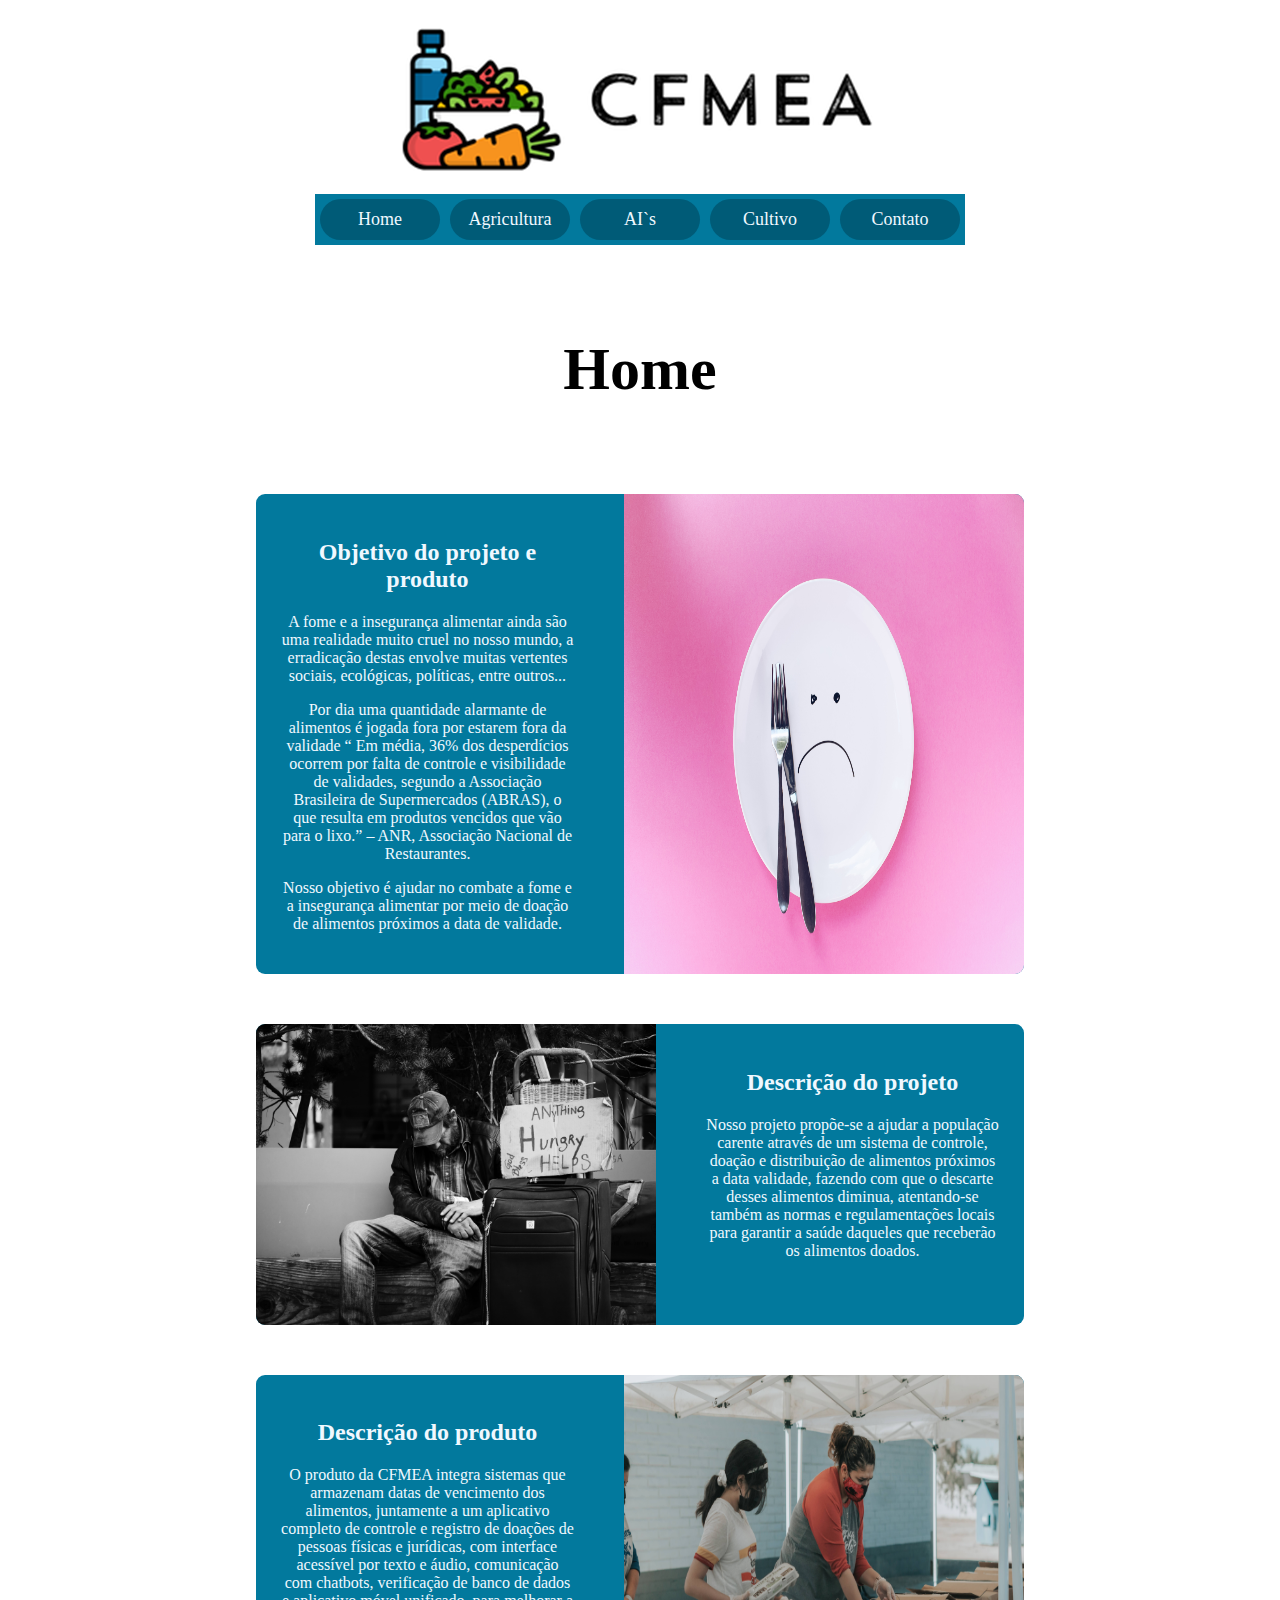
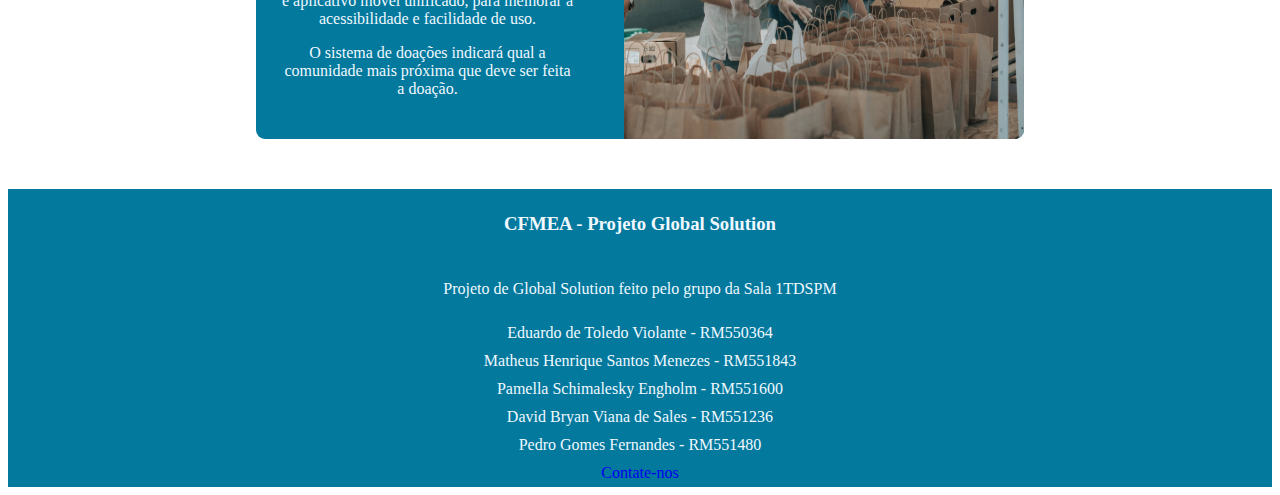
<file: index.html>
<!DOCTYPE html>
<html lang="pt-br">
<head>
    <meta charset="UTF-8">
    <meta name="viewport" content="width=device-width, initial-scale=1.0">
    <title>CFMEA - Home</title>
    <link rel="stylesheet" href="./styles/index.css">
    <link rel="preconnect" href="https://fonts.googleapis.com">
    <link rel="preconnect" href="https://fonts.gstatic.com" crossorigin>
    <link href="https://fonts.googleapis.com/css2?family=Roboto:wght@400;700&display=swap" rel="stylesheet">
</head>
<body>
    <header>
        <H1 class="sr-only">CFMEA</H1>
        <img src="./images/image.png" alt="Banner do projeto CFMEA">
        <nav>
            <a href="index.html">Home</a>
            <a href="./pages/agricultura.html">Agricultura</a>
            <a href="./pages/inteligencia.html">AI`s</a>
            <a href="./pages/cultivos.html">Cultivo</a>
            <a href="./pages/contatos.html">Contato</a>
        </nav>
    </header>

    <div class="hero">


        <section class="mainContent">

        <h1>Home</h1>

            <div class="card">
                <div class="cardText">
                    <h2>Objetivo do projeto e produto</h2>
                    <p>A fome e a insegurança alimentar ainda são uma realidade muito cruel no nosso
                        mundo, a erradicação destas envolve muitas vertentes sociais, ecológicas,
                        políticas, entre outros... </p>
                    <p>Por dia uma quantidade alarmante de alimentos é jogada fora por estarem fora
                        da validade “ Em média, 36% dos desperdícios ocorrem por falta de controle e
                        visibilidade de validades, segundo a Associação Brasileira de Supermercados
                        (ABRAS), o que resulta em produtos vencidos que vão para o lixo.” – ANR,
                        Associação Nacional de Restaurantes.</p>
                    <p>Nosso objetivo é ajudar no combate a fome e a insegurança alimentar por meio
                        de doação de alimentos próximos a data de validade.
                        </p>
                </div>
                <img src="./images/index_img1.jpg" alt="Imagem de um prato vazio com talheres ao lado." width="400" height="400">
            </div>

            <div class="card">
                <img src="./images/index_img2.jpg" alt="Imagem de uma pessoas em situacao de rua." width="400" height="400">
                <div class="cardText">
                    <h2>Descrição do projeto</h2>
                    <p>Nosso projeto propõe-se a ajudar a população carente através de um sistema de
                        controle, doação e distribuição de alimentos próximos a data validade, fazendo
                        com que o descarte desses alimentos diminua, atentando-se também as normas
                        e regulamentações locais para garantir a saúde daqueles que receberão os
                        alimentos doados.</p>
                </div>
            </div>

            <div class="card">
                <div class="cardText">
                    <h2>Descrição do produto</h2>
                    <p>O produto da CFMEA integra sistemas que armazenam datas de vencimento
                        dos alimentos, juntamente a um aplicativo completo de controle e registro de
                        doações de pessoas físicas e jurídicas, com interface acessível por texto e
                        áudio, comunicação com chatbots, verificação de banco de dados e aplicativo
                        móvel unificado, para melhorar a acessibilidade e facilidade de uso.</p>
                    <p>O sistema
                        de doações indicará qual a comunidade mais próxima que deve ser feita a
                        doação.</p>
                </div>
                <img src="./images/index_img3.jpg" alt="Imagem ilustrativa de um modelo de distribuição" width="400" height="400">
            </div>
        </section>

    <footer>
        <h3>CFMEA - Projeto Global Solution</h3>
        <p>Projeto de Global Solution feito pelo grupo da Sala 1TDSPM</p>

        <span>Eduardo de Toledo Violante - RM550364</span>
        <span>Matheus Henrique Santos Menezes - RM551843</span>
        <span>Pamella Schimalesky Engholm - RM551600</span>
        <span>David Bryan Viana de Sales - RM551236</span>
        <span>Pedro Gomes Fernandes - RM551480</span>

        <a href="./pages/contatos.html">Contate-nos</a>

    </footer>
    </div>
</body>
</html>
</file>
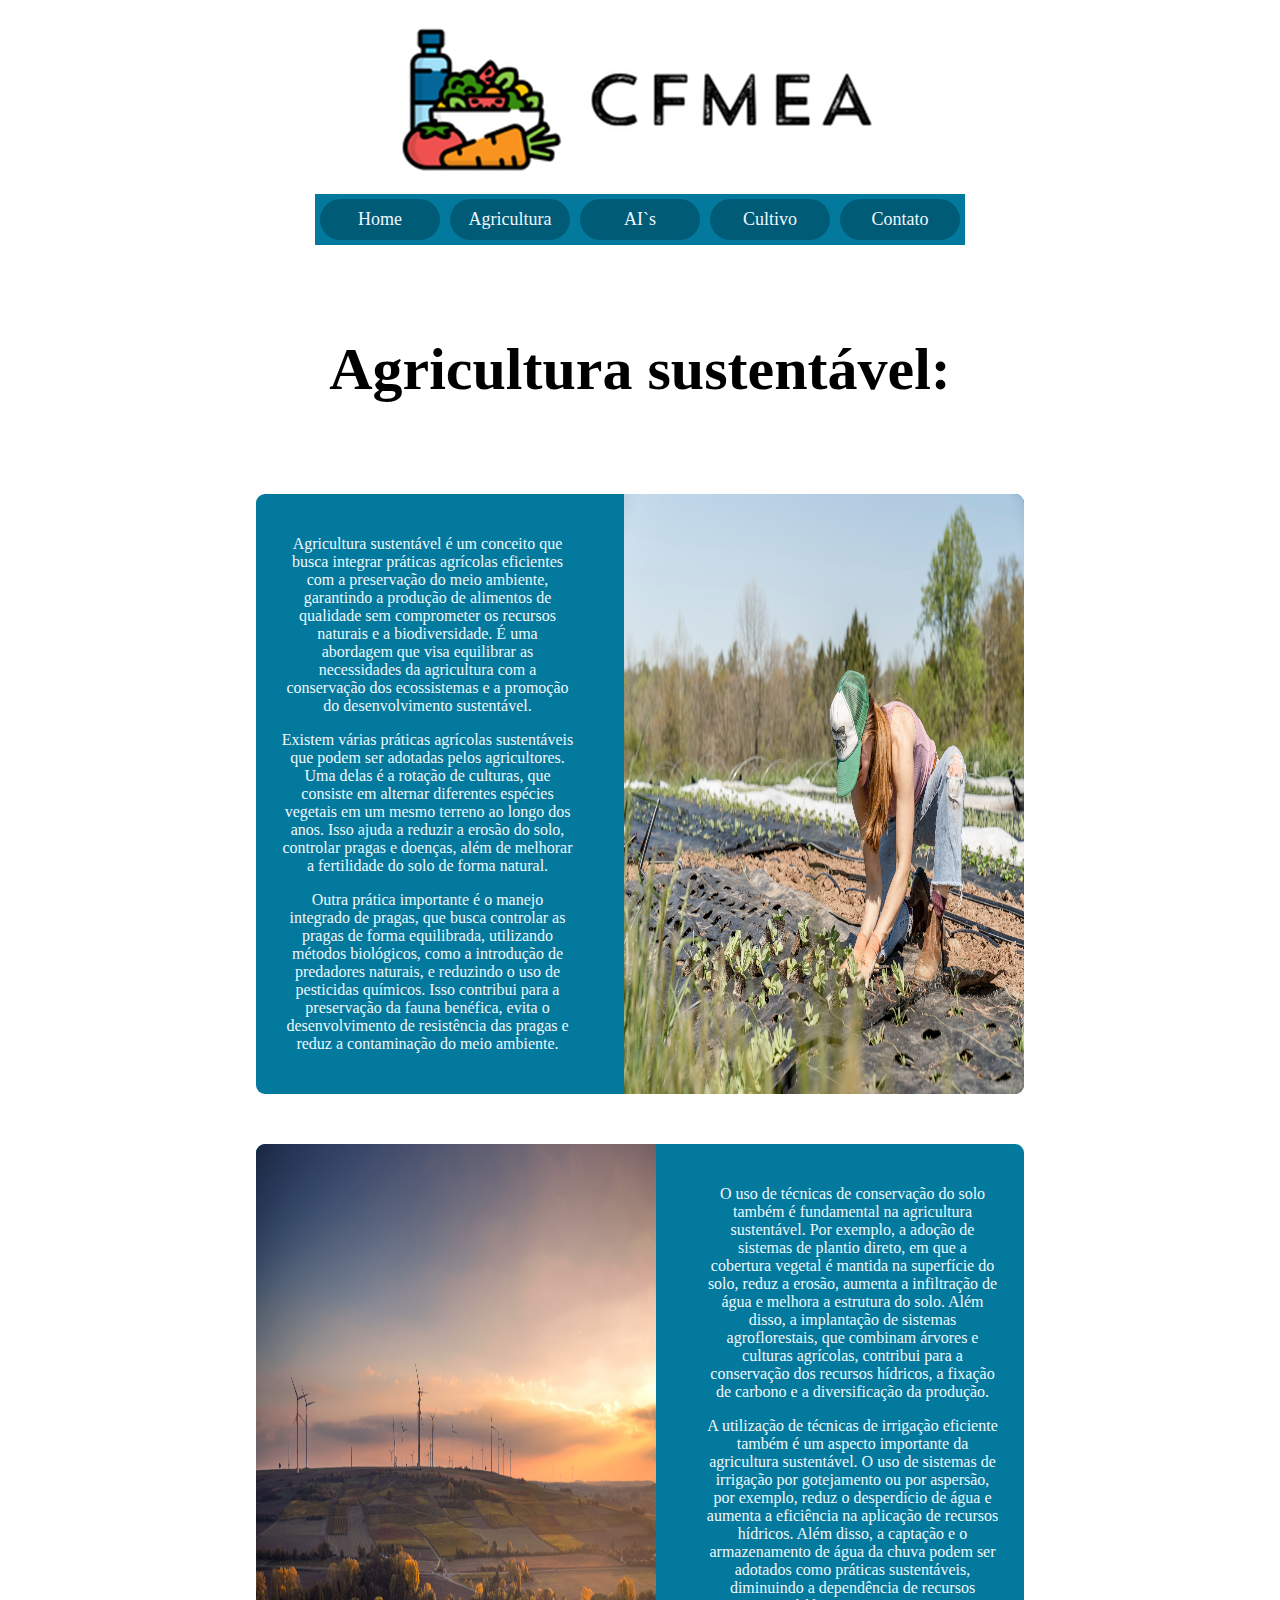
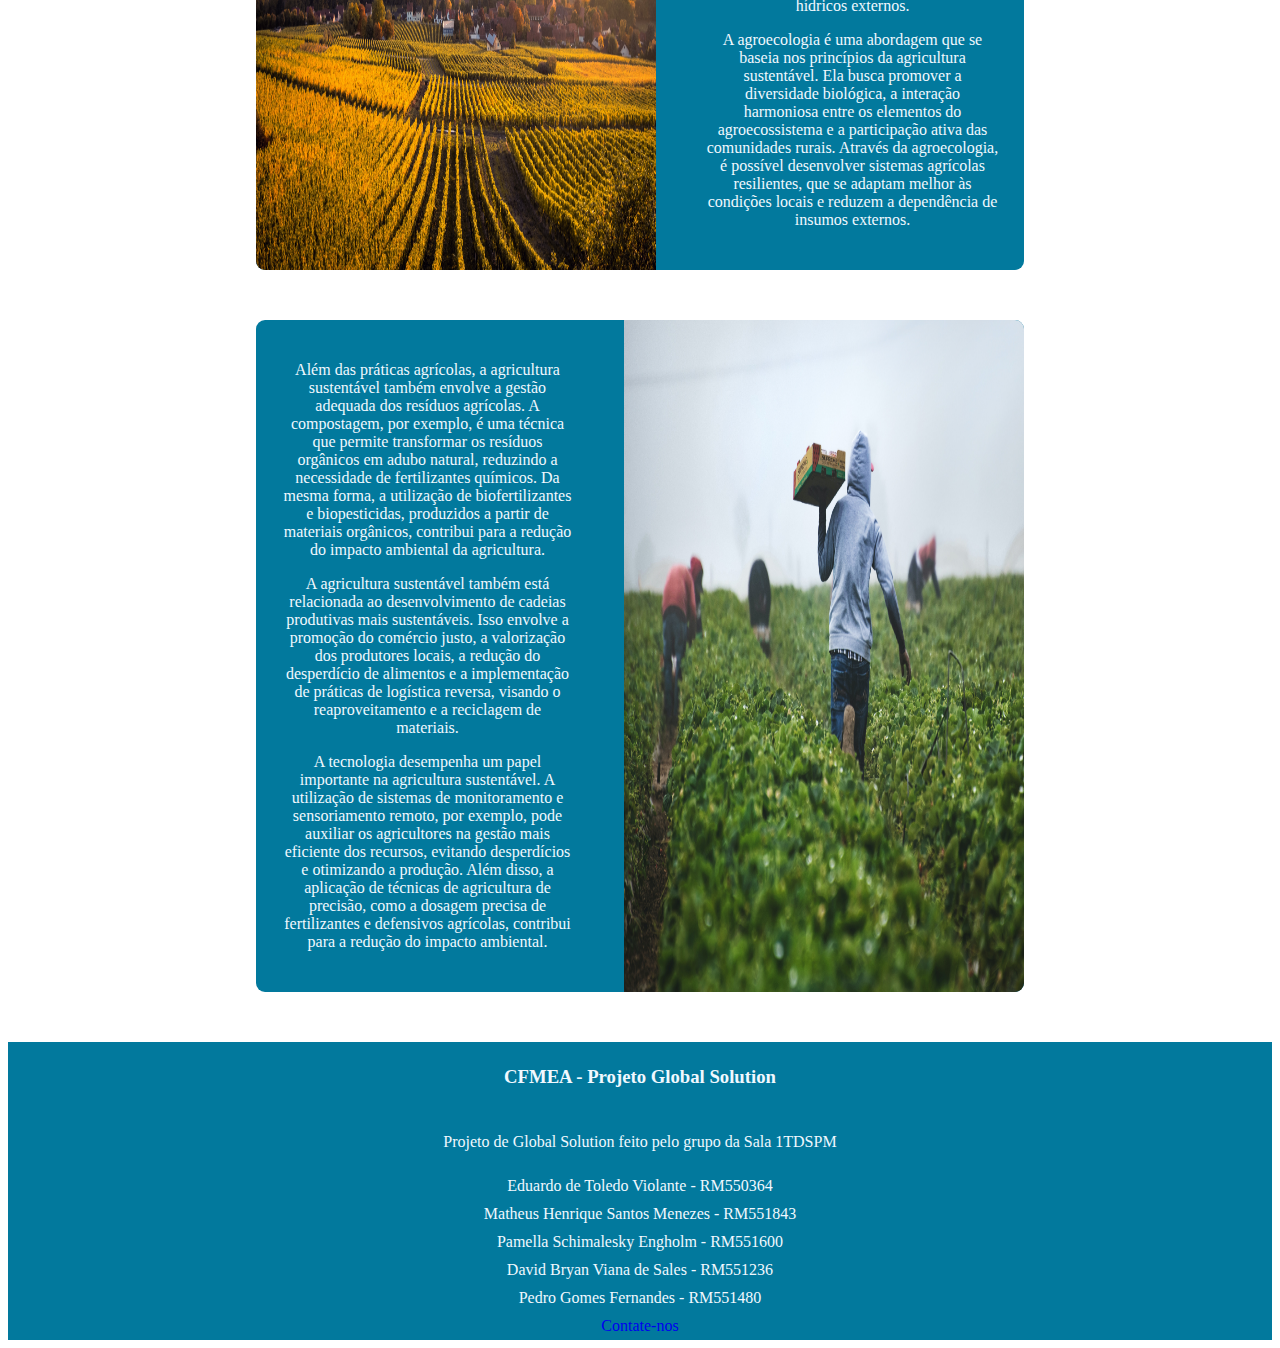
<file: pages/agricultura.html>
<!DOCTYPE html>
<html lang="pt-br">
<head>
    <meta charset="UTF-8">
    <meta name="viewport" content="width=device-width, initial-scale=1.0">
    <title>CFMEA - Agricultura sustentável</title>
    <link rel="stylesheet" href="../styles/index.css">
    <link rel="preconnect" href="https://fonts.googleapis.com">
    <link rel="preconnect" href="https://fonts.gstatic.com" crossorigin>
    <link href="https://fonts.googleapis.com/css2?family=Roboto:wght@400;700&display=swap" rel="stylesheet">
</head>
<body>
    <header>
        <H1 class="sr-only">CFMEA</H1>
        <img src="../images/image.png" alt="Banner do projeto CFMEA">
        <nav>
            <a href="../index.html">Home</a>
            <a href="./agricultura.html">Agricultura</a>
            <a href="./inteligencia.html">AI`s</a>
            <a href="./cultivos.html">Cultivo</a>
            <a href="./contatos.html">Contato</a>
        </nav>
    </header>

    <div class="hero">


        <section class="mainContent">

        <h1>Agricultura sustentável:</h1>

            <div class="card">
                <div class="cardText">
                    <p>Agricultura sustentável é um conceito que busca integrar práticas agrícolas eficientes com a preservação do meio ambiente, garantindo a produção de alimentos de qualidade sem comprometer os recursos naturais e a biodiversidade. É uma abordagem que visa equilibrar as necessidades da agricultura com a conservação dos ecossistemas e a promoção do desenvolvimento sustentável.</p>
                    <p>Existem várias práticas agrícolas sustentáveis que podem ser adotadas pelos agricultores. Uma delas é a rotação de culturas, que consiste em alternar diferentes espécies vegetais em um mesmo terreno ao longo dos anos. Isso ajuda a reduzir a erosão do solo, controlar pragas e doenças, além de melhorar a fertilidade do solo de forma natural.</p>
                    <p>Outra prática importante é o manejo integrado de pragas, que busca controlar as pragas de forma equilibrada, utilizando métodos biológicos, como a introdução de predadores naturais, e reduzindo o uso de pesticidas químicos. Isso contribui para a preservação da fauna benéfica, evita o desenvolvimento de resistência das pragas e reduz a contaminação do meio ambiente.</p>
                </div>
                <img src="../images/agricultura_img1.jpg" alt="Imagem de plantio fértil" width="400" height="400">
            </div>

            <div class="card">
                <img src="../images/agricultura_img2.jpg" alt="Imagem de um plantio em latifundio." width="400" height="400">
                <div class="cardText">
                    <p>O uso de técnicas de conservação do solo também é fundamental na agricultura sustentável. Por exemplo, a adoção de sistemas de plantio direto, em que a cobertura vegetal é mantida na superfície do solo, reduz a erosão, aumenta a infiltração de água e melhora a estrutura do solo. Além disso, a implantação de sistemas agroflorestais, que combinam árvores e culturas agrícolas, contribui para a conservação dos recursos hídricos, a fixação de carbono e a diversificação da produção.</p>
                    <p>A utilização de técnicas de irrigação eficiente também é um aspecto importante da agricultura sustentável. O uso de sistemas de irrigação por gotejamento ou por aspersão, por exemplo, reduz o desperdício de água e aumenta a eficiência na aplicação de recursos hídricos. Além disso, a captação e o armazenamento de água da chuva podem ser adotados como práticas sustentáveis, diminuindo a dependência de recursos hídricos externos.</p>
                    <p>A agroecologia é uma abordagem que se baseia nos princípios da agricultura sustentável. Ela busca promover a diversidade biológica, a interação harmoniosa entre os elementos do agroecossistema e a participação ativa das comunidades rurais. Através da agroecologia, é possível desenvolver sistemas agrícolas resilientes, que se adaptam melhor às condições locais e reduzem a dependência de insumos externos.</p>
                </div>
            </div>

            <div class="card">
                <div class="cardText">
                    <p>Além das práticas agrícolas, a agricultura sustentável também envolve a gestão adequada dos resíduos agrícolas. A compostagem, por exemplo, é uma técnica que permite transformar os resíduos orgânicos em adubo natural, reduzindo a necessidade de fertilizantes químicos. Da mesma forma, a utilização de biofertilizantes e biopesticidas, produzidos a partir de materiais orgânicos, contribui para a redução do impacto ambiental da agricultura.</p>
                    <p>A agricultura sustentável também está relacionada ao desenvolvimento de cadeias produtivas mais sustentáveis. Isso envolve a promoção do comércio justo, a valorização dos produtores locais, a redução do desperdício de alimentos e a implementação de práticas de logística reversa, visando o reaproveitamento e a reciclagem de materiais.</p>
                    <p>A tecnologia desempenha um papel importante na agricultura sustentável. A utilização de sistemas de monitoramento e sensoriamento remoto, por exemplo, pode auxiliar os agricultores na gestão mais eficiente dos recursos, evitando desperdícios e otimizando a produção. Além disso, a aplicação de técnicas de agricultura de precisão, como a dosagem precisa de fertilizantes e defensivos agrícolas, contribui para a redução do impacto ambiental.</p>
                </div>
                <img src="../images/agricultura_img3.jpg" alt="Imagem ilustrativa de um modelo de distribuição" width="400" height="400">
            </div>
        </section>

    <footer>
        <h3>CFMEA - Projeto Global Solution</h3>
        <p>Projeto de Global Solution feito pelo grupo da Sala 1TDSPM</p>

        <span>Eduardo de Toledo Violante - RM550364</span>
        <span>Matheus Henrique Santos Menezes - RM551843</span>
        <span>Pamella Schimalesky Engholm - RM551600</span>
        <span>David Bryan Viana de Sales - RM551236</span>
        <span>Pedro Gomes Fernandes - RM551480</span>

        <a href="./contatos.html">Contate-nos</a>

    </footer>
    </div>
</body>
</html>
</file>
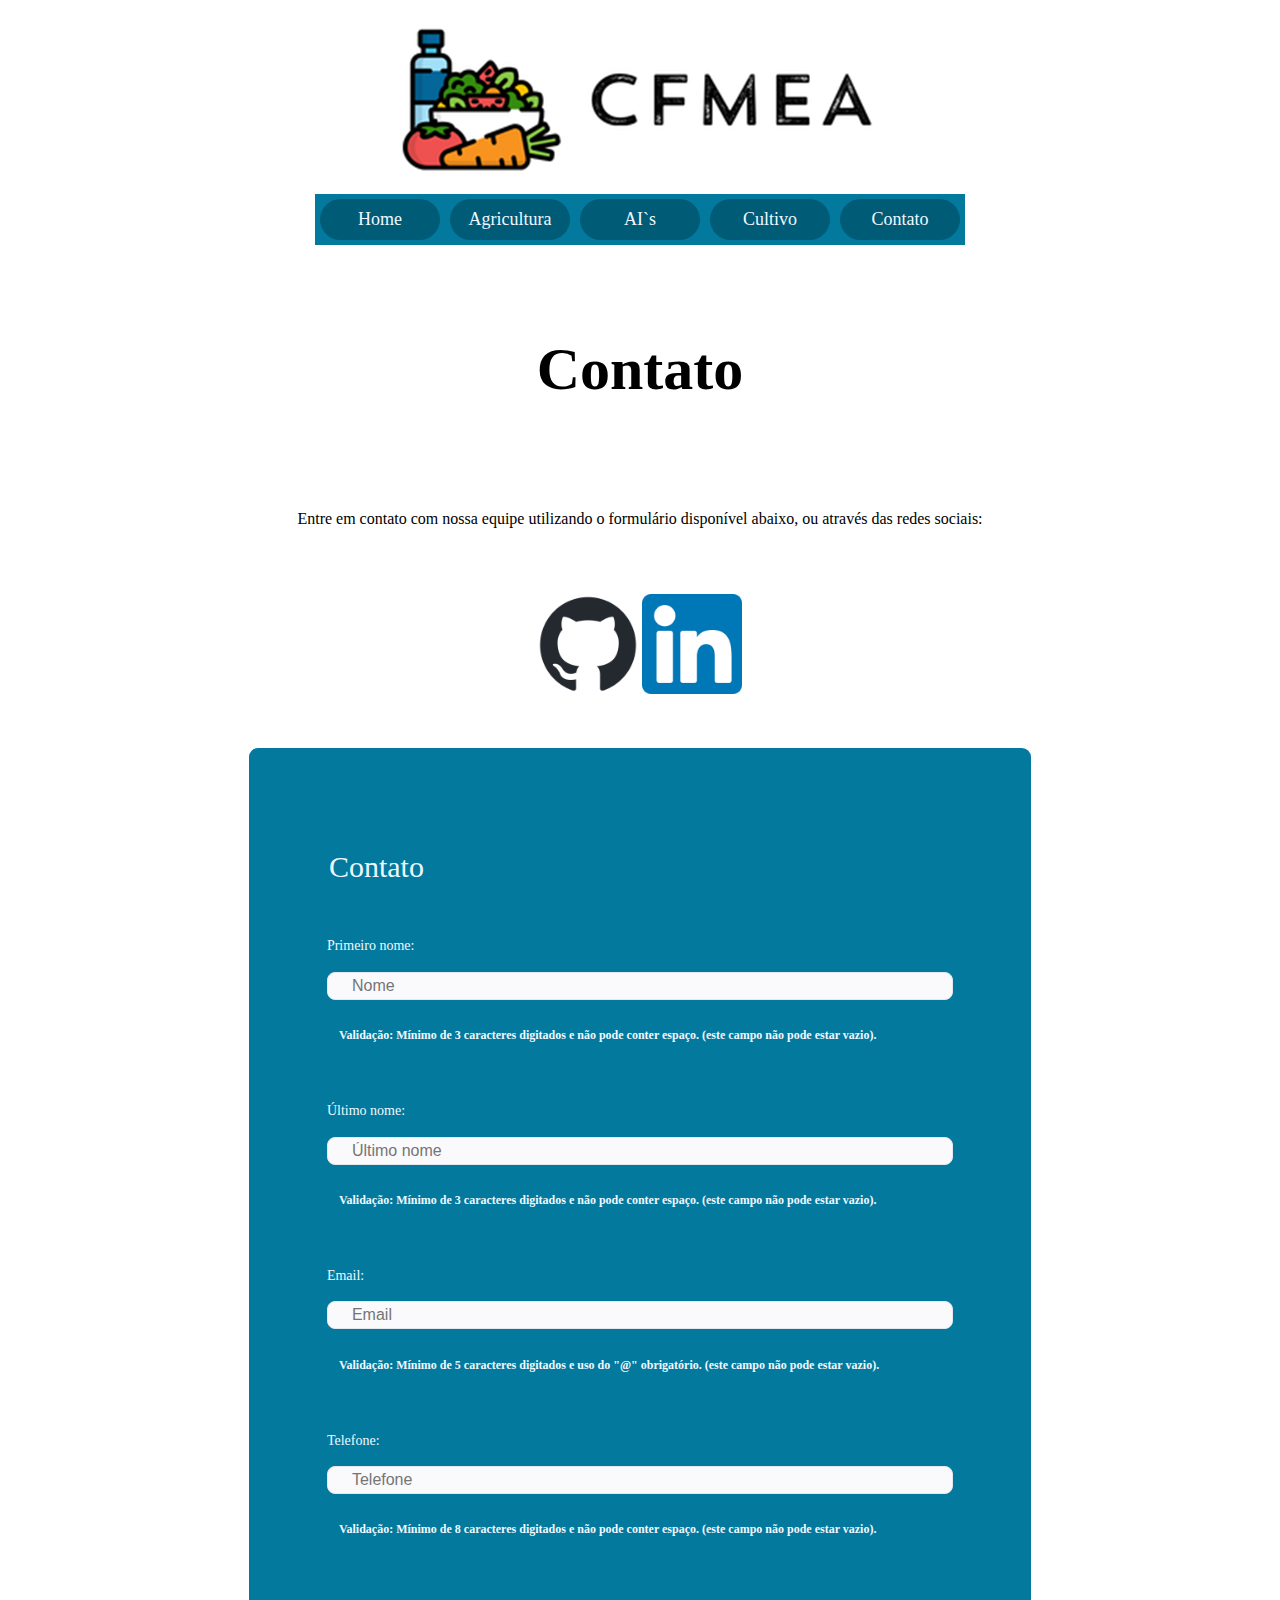
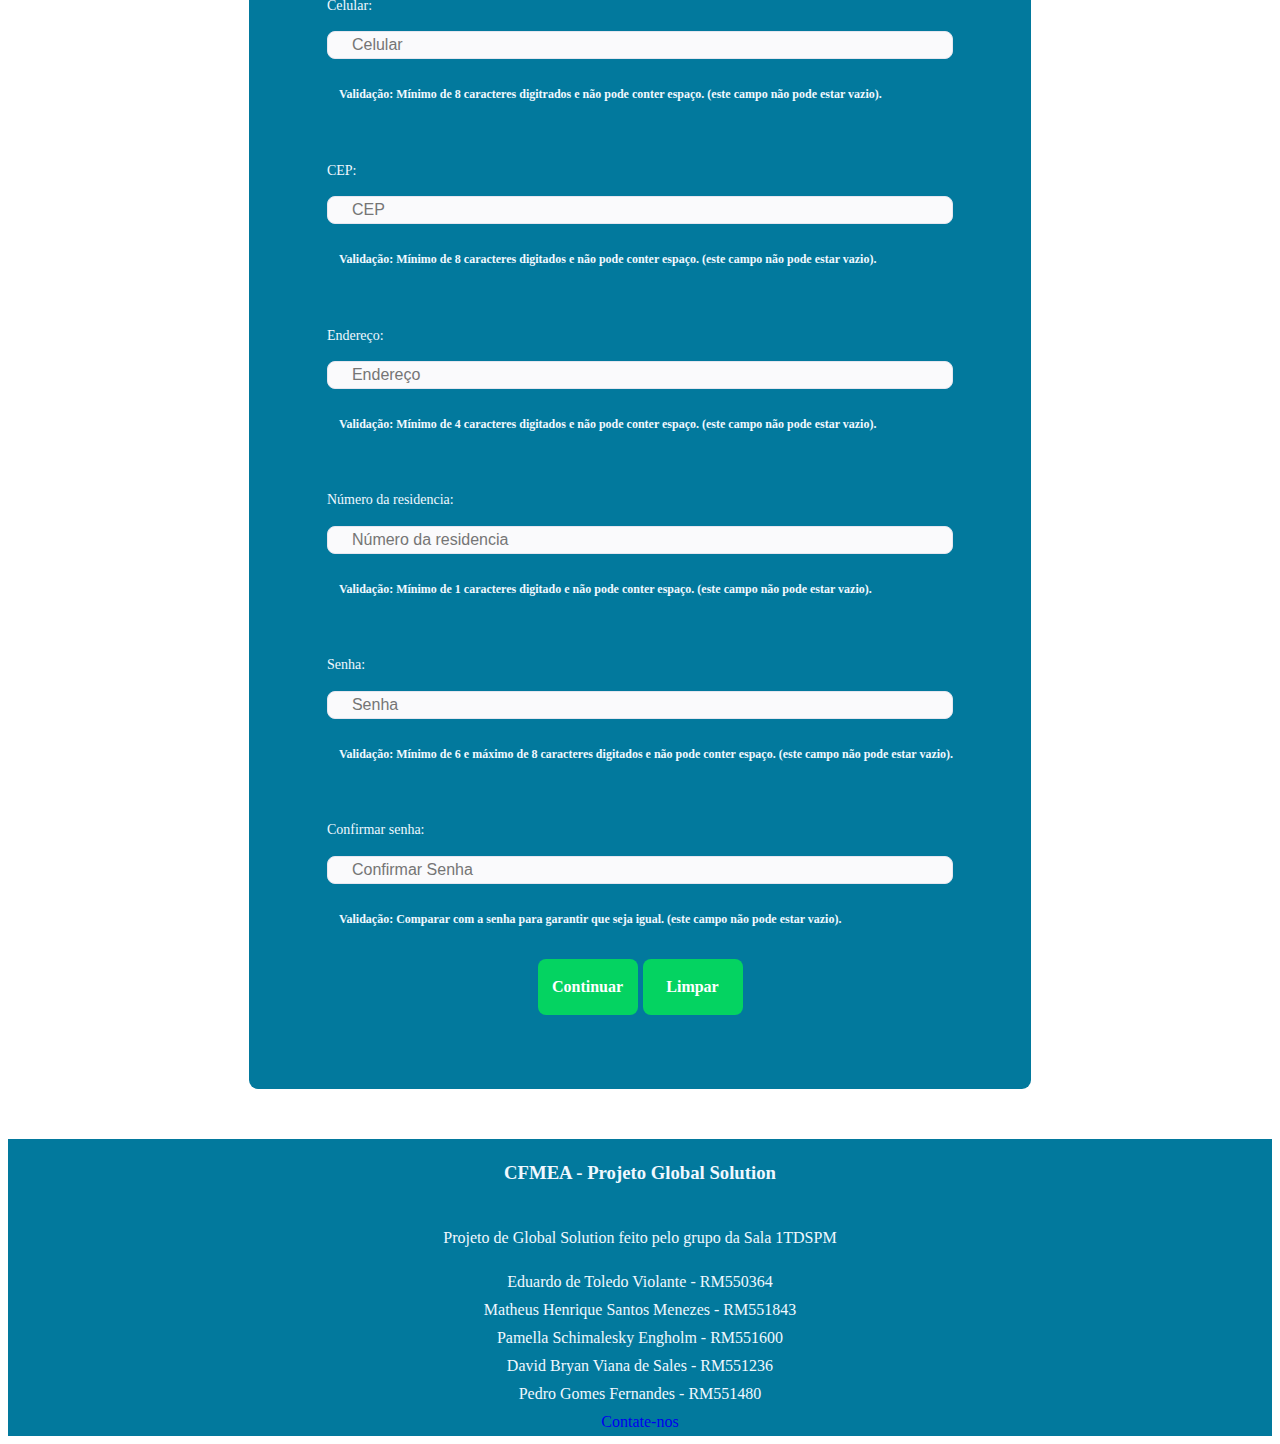
<file: pages/contatos.html>
<!DOCTYPE html>
<html lang="pt-br">
<head>
    <meta charset="UTF-8">
    <meta name="viewport" content="width=device-width, initial-scale=1.0">
    <title>CFMEA - Cultivos eficientes</title>
    <link rel="stylesheet" href="../styles/contato.css">
    <link rel="preconnect" href="https://fonts.googleapis.com">
    <link rel="preconnect" href="https://fonts.gstatic.com" crossorigin>
    <link href="https://fonts.googleapis.com/css2?family=Roboto:wght@400;700&display=swap" rel="stylesheet">
    <script src="../scripts/main.js" defer></script>
</head>
<body>
    <header>
        <H1 class="sr-only">CFMEA</H1>
        <img src="../images/image.png" alt="Banner do projeto CFMEA">
        <nav>
            <a href="../index.html">Home</a>
            <a href="./agricultura.html">Agricultura</a>
            <a href="./inteligencia.html">AI`s</a>
            <a href="./cultivos.html">Cultivo</a>
            <a href="./contatos.html">Contato</a>
        </nav>
    </header>

    <div class="hero">


        <section class="mainContent">

        <h1>Contato</h1>
        <p>Entre em contato com nossa equipe utilizando o formulário disponível abaixo, ou através das redes sociais:</p>


        <div class="contactImages">

            <a href="#"><img src="../images/github-mark.png" alt="Logo do Github"></a>
            <a href="#"><img src="../images/linkedin-logo.png" alt="Logo do Gmail"></a>
        </div>

            <div class="card">
                <form name="frm01" method="get" > 

                    <input type="hidden" name="txtOculto" value="ValorOculto">
            
                    <fieldset>
            
                        <legend>Contato</legend>
            
                        <div>
                            <label for="idName">Primeiro nome:</label>
                            <input  type="text" name="txtName" id="idName" placeholder="Nome">
                            <h5>Validação: Mínimo de 3 caracteres digitados e não pode conter espaço. 
                                (este campo não pode estar vazio).</h5>
                        </div>
            
                        <div>
                            <label for="idLastName">Último nome:</label>
                            <input type="text" name="txtLastName" id="idLastName" placeholder="Último nome">
                            <H5>Validação: Mínimo de 3 caracteres digitados e não pode conter espaço. 
                                (este campo não pode estar vazio).</H5>
                        </div>
            
                        <div>
                            <label for="idEmail">Email:</label>
                            <input type="text" name="txtEmail" id="idEmail" placeholder="Email">
                            <H5>Validação: Mínimo de 5 caracteres digitados e uso do "@" obrigatório. 
                                (este campo não pode estar vazio).</H5>
                        </div>
                        
                        <div>
                            <label for="idTel">Telefone:</label>
                            <input type="text" name="txtTel" id="idTel" placeholder="Telefone">
                            <H5>Validação: Mínimo de 8 caracteres digitados e não pode conter espaço. 
                                (este campo não pode estar vazio).</H5>
                        </div>
            
                        <div>
                            <label for="idCel">Celular:</label>
                            <input type="text" name="txtCel" id="idCel" placeholder="Celular">
                            <H5>Validação: Mínimo de 8 caracteres digitrados e não pode conter espaço. 
                                (este campo não pode estar vazio).</H5>
                        </div>
            
                        <div>
                            <label for="idCEP">CEP:</label>
                            <input type="text" name="txtCEP" id="idCEP" placeholder="CEP">
                            <H5>Validação: Mínimo de 8 caracteres digitados e não pode conter espaço. 
                                (este campo não pode estar vazio).</H5>
                        </div>
            
                        <div>
                            <label for="idEnd">Endereço:</label>
                            <input type="text" name="txtEnd" id="idEnd" placeholder="Endereço">
                            <H5>Validação: Mínimo de 4 caracteres digitados e não pode conter espaço. 
                                (este campo não pode estar vazio).</H5>
                        </div>
            
                        <div>
                            <label for="idNmr">Número da residencia:</label>
                            <input type="text" name="txtNmr" id="idNmr" placeholder="Número da residencia">
                            <H5>Validação: Mínimo de 1 caracteres digitado e não pode conter espaço. 
                                (este campo não pode estar vazio).</H5>
                        </div>
            
                        <div>
                            <label for="idPassword">Senha:</label>
                            <input type="password" name="txtPassword" id="idPassword" placeholder="Senha">
                            <H5>Validação: Mínimo de 6 e máximo de 8 caracteres digitados e não pode conter espaço. 
                                (este campo não pode estar vazio).</H5>
                        </div>
            
                        <div>
                            <label for="idConfirmPassword">Confirmar senha:</label>
                            <input type="password" name="txtConfirmPassword" id="idConfirmPassword" placeholder="Confirmar Senha">
                            <h5>Validação: Comparar com a senha para garantir que seja igual. 
                            (este campo não pode estar vazio).</h5>
                        </div>
            
                        <div id="buttons">
                            <button type="submit" id="btnSubmit">Continuar</button>
                            <button type="reset" id="btnLimpar">Limpar</button>
                        </div>
            
                    </fieldset>
                </form>
            </div>
            </div>
        </section>

    <footer>
        <h3>CFMEA - Projeto Global Solution</h3>
        <p>Projeto de Global Solution feito pelo grupo da Sala 1TDSPM</p>

        <span>Eduardo de Toledo Violante - RM550364</span>
        <span>Matheus Henrique Santos Menezes - RM551843</span>
        <span>Pamella Schimalesky Engholm - RM551600</span>
        <span>David Bryan Viana de Sales - RM551236</span>
        <span>Pedro Gomes Fernandes - RM551480</span>

        <a href="./contatos.html">Contate-nos</a>

    </footer>
    </div>
</body>
</html>
</file>
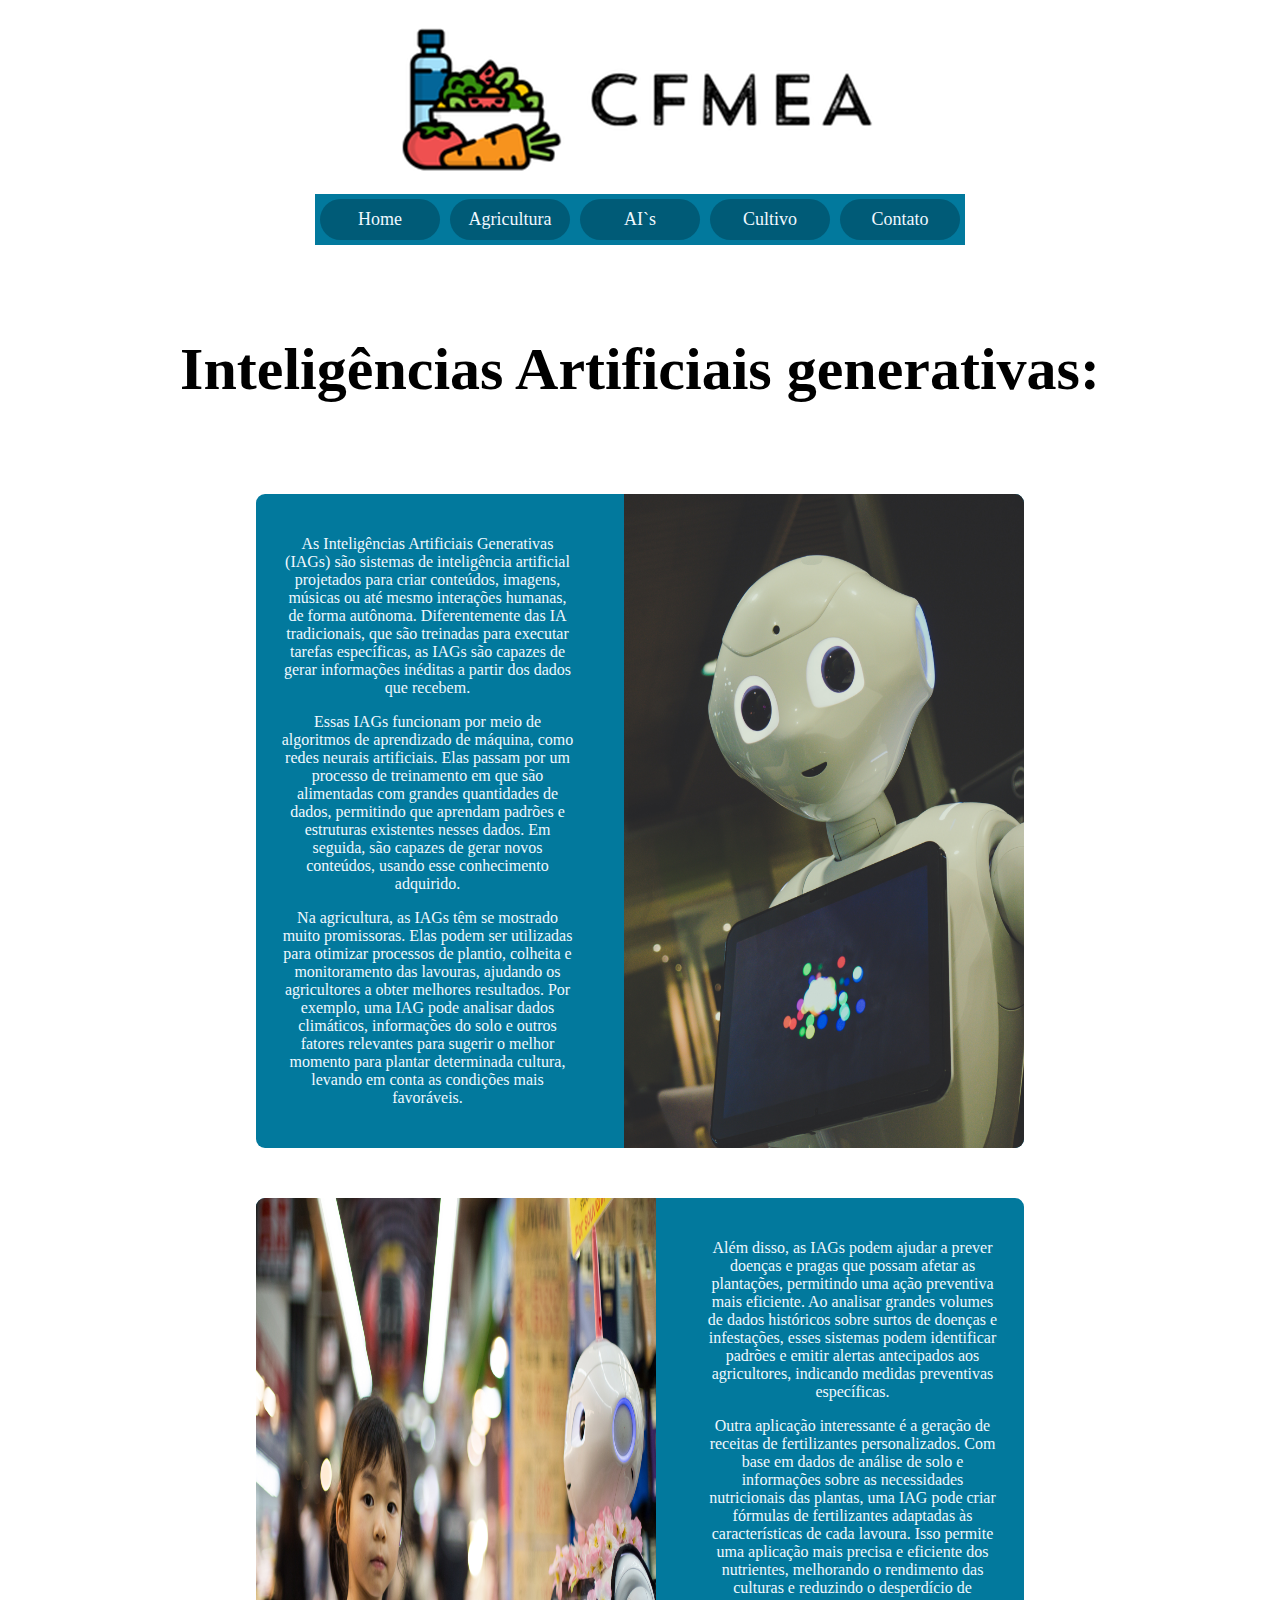
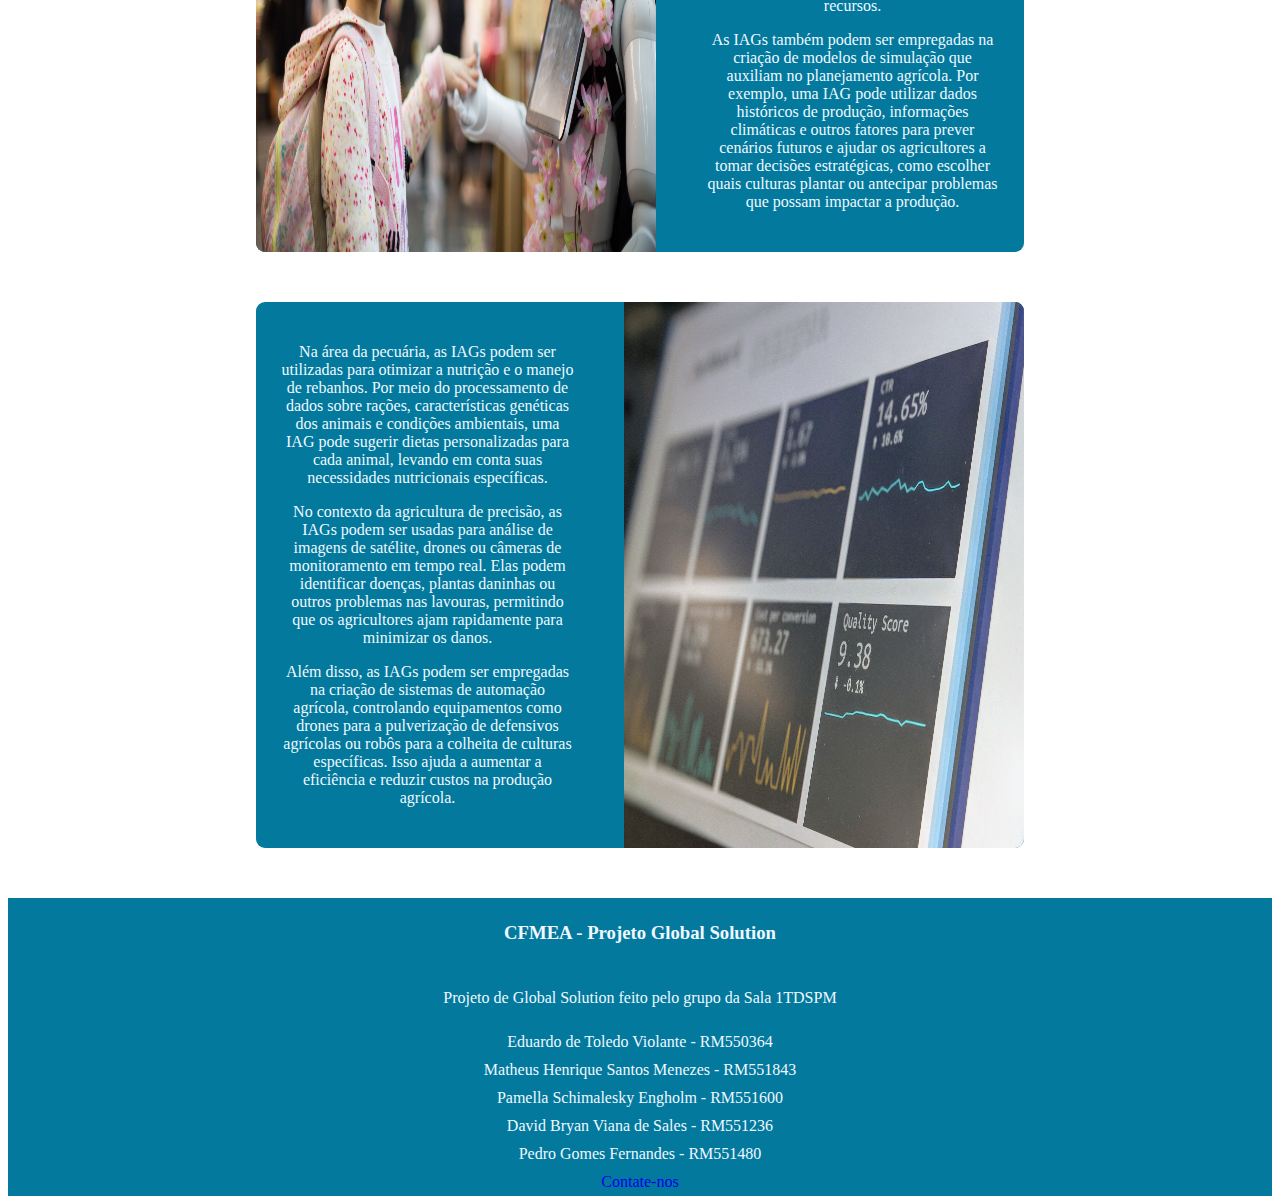
<file: pages/inteligencia.html>
<!DOCTYPE html>
<html lang="pt-br">
<head>
    <meta charset="UTF-8">
    <meta name="viewport" content="width=device-width, initial-scale=1.0">
    <title>CFMEA - Agricultura sustentável</title>
    <link rel="stylesheet" href="../styles/index.css">
    <link rel="preconnect" href="https://fonts.googleapis.com">
    <link rel="preconnect" href="https://fonts.gstatic.com" crossorigin>
    <link href="https://fonts.googleapis.com/css2?family=Roboto:wght@400;700&display=swap" rel="stylesheet">
</head>
<body>
    <header>
        <H1 class="sr-only">CFMEA</H1>
        <img src="../images/image.png" alt="Banner do projeto CFMEA">
        <nav>
            <a href="../index.html">Home</a>
            <a href="./agricultura.html">Agricultura</a>
            <a href="./inteligencia.html">AI`s</a>
            <a href="./cultivos.html">Cultivo</a>
            <a href="./contatos.html">Contato</a>
        </nav>
    </header>

    <div class="hero">


        <section class="mainContent">

        <h1>Inteligências Artificiais generativas:</h1>

            <div class="card">
                <div class="cardText">
                    <p>As Inteligências Artificiais Generativas (IAGs) são sistemas de inteligência artificial projetados para criar conteúdos, imagens, músicas ou até mesmo interações humanas, de forma autônoma. Diferentemente das IA tradicionais, que são treinadas para executar tarefas específicas, as IAGs são capazes de gerar informações inéditas a partir dos dados que recebem.</p>
                    <p>Essas IAGs funcionam por meio de algoritmos de aprendizado de máquina, como redes neurais artificiais. Elas passam por um processo de treinamento em que são alimentadas com grandes quantidades de dados, permitindo que aprendam padrões e estruturas existentes nesses dados. Em seguida, são capazes de gerar novos conteúdos, usando esse conhecimento adquirido.</p>
                    <p>Na agricultura, as IAGs têm se mostrado muito promissoras. Elas podem ser utilizadas para otimizar processos de plantio, colheita e monitoramento das lavouras, ajudando os agricultores a obter melhores resultados. Por exemplo, uma IAG pode analisar dados climáticos, informações do solo e outros fatores relevantes para sugerir o melhor momento para plantar determinada cultura, levando em conta as condições mais favoráveis.</p>
                </div>
                <img src="../images/inteligencia_img1.jpg" alt="Imagem ilustrativa de um robo com inteligencia artificial" width="400" height="400">
            </div>

            <div class="card">
                <img src="../images/inteligencia_img2.jpg" alt="Imagem que ilustra o contato entre AI e humanos" width="400" height="400">
                <div class="cardText">
                    <p>Além disso, as IAGs podem ajudar a prever doenças e pragas que possam afetar as plantações, permitindo uma ação preventiva mais eficiente. Ao analisar grandes volumes de dados históricos sobre surtos de doenças e infestações, esses sistemas podem identificar padrões e emitir alertas antecipados aos agricultores, indicando medidas preventivas específicas.</p>
                    <p>Outra aplicação interessante é a geração de receitas de fertilizantes personalizados. Com base em dados de análise de solo e informações sobre as necessidades nutricionais das plantas, uma IAG pode criar fórmulas de fertilizantes adaptadas às características de cada lavoura. Isso permite uma aplicação mais precisa e eficiente dos nutrientes, melhorando o rendimento das culturas e reduzindo o desperdício de recursos.</p>
                    <p>As IAGs também podem ser empregadas na criação de modelos de simulação que auxiliam no planejamento agrícola. Por exemplo, uma IAG pode utilizar dados históricos de produção, informações climáticas e outros fatores para prever cenários futuros e ajudar os agricultores a tomar decisões estratégicas, como escolher quais culturas plantar ou antecipar problemas que possam impactar a produção.</p>
                </div>
            </div>

            <div class="card">
                <div class="cardText">
                    <p>Na área da pecuária, as IAGs podem ser utilizadas para otimizar a nutrição e o manejo de rebanhos. Por meio do processamento de dados sobre rações, características genéticas dos animais e condições ambientais, uma IAG pode sugerir dietas personalizadas para cada animal, levando em conta suas necessidades nutricionais específicas.</p>
                    <p>No contexto da agricultura de precisão, as IAGs podem ser usadas para análise de imagens de satélite, drones ou câmeras de monitoramento em tempo real. Elas podem identificar doenças, plantas daninhas ou outros problemas nas lavouras, permitindo que os agricultores ajam rapidamente para minimizar os danos.</p>
                    <p>Além disso, as IAGs podem ser empregadas na criação de sistemas de automação agrícola, controlando equipamentos como drones para a pulverização de defensivos agrícolas ou robôs para a colheita de culturas específicas. Isso ajuda a aumentar a eficiência e reduzir custos na produção agrícola.</p>
                </div>
                <img src="../images/inteligencia_img3.jpg" alt="Imagem ilustrativa de processamento de dados" width="400" height="400">
            </div>
        </section>

    <footer>
        <h3>CFMEA - Projeto Global Solution</h3>
        <p>Projeto de Global Solution feito pelo grupo da Sala 1TDSPM</p>

        <span>Eduardo de Toledo Violante - RM550364</span>
        <span>Matheus Henrique Santos Menezes - RM551843</span>
        <span>Pamella Schimalesky Engholm - RM551600</span>
        <span>David Bryan Viana de Sales - RM551236</span>
        <span>Pedro Gomes Fernandes - RM551480</span>

        <a href="./contatos.html">Contate-nos</a>

    </footer>
    </div>
</body>
</html>
</file>
<file: styles/index.css>
a {
    text-decoration: none;
  }
  
  :root {
    font-size: 62.5%;
  }
  
  body {
    font-size: 1.6rem;
  }
  
  .sr-only {
    position: absolute;
    width: 1px;
    height: 1px;
    padding: 0;
    margin: -1px;
    overflow: hidden;
    clip: rect(0, 0, 0, 0);
    white-space: nowrap;
    border-width: 0;
  }
  
  header {
    display: flex;
    flex-direction: column;
    width: clamp(35rem, 50vw, 60rem);
    justify-content: center;
    align-items: center;
    margin: 0 auto;
    margin-bottom: 5rem;
  }
  
  header nav {
    display: flex;
    gap: 1rem;
    align-items: center;
    justify-content: center;
    padding: 0.5rem;
    background: #02799D;
  }
  
  header nav a {
    width: 10rem;
    display: flex;
    align-items: center;
    justify-content: center;
    background: #005b77;
    border-radius: 99px;
    font-size: 1.8rem;
    color: aliceblue;
    padding: 1rem;
  }
  
  header nav a:hover {
    background: #002835;
  }
  
  footer {
    margin-top: 5rem;
    display: flex;
    flex-direction: column;
    gap: 1rem;
    align-items: center;
    justify-content: center;
    padding: 0.5rem;
    background: #02799D;
    color: aliceblue;
  }
  
  .mainContent {
    display: flex;
    flex-direction: column;
    align-items: center;
    justify-content: center;
    gap: 5rem;
  }
  
  .mainContent h1 {
    font-size: 6rem;
  }
  
  .card {
    width: clamp(40rem, 60vw, 80rem);
    display: flex;
    flex-wrap: wrap;
    gap: 2.5rem;
    background: #02799D;
    border: aliceblue;
    border-radius: 9px;
    overflow: hidden;
  }
  
  .cardText {
    text-align: center;
    flex: 1;
    color: aliceblue;
    margin: 2.5rem;
  }
  
  .card img {
    max-width: 100%;
    height: auto;
  }
  
  @media (max-width: 768px) {
    header nav {
      flex-direction: column;
      width: 100%;
    }
  
    header img {
      width: 30rem;
    }
  
    header nav a {
      width: auto;
      margin: 0.5rem;
      width: 20rem;
    }
  
    .mainContent h1 {
      font-size: 4rem;
    }
  
    .card {
      flex-direction: column;
    }
  }
  
  @media (max-width: 480px) {
    header {
      margin-bottom: 2rem;
    }
  
    .mainContent h1 {
      font-size: 3rem;
    }
  }
  
  @media (max-width: 320px) {
    header {
      width: 90%;
    }
  
    header nav a {
      font-size: 1.4rem;
      padding: 0.8rem;
    }
  
    .mainContent h1 {
      font-size: 2.5rem;
    }
  
    .card {
      width: 90%;
    }
  
    .cardText {
      margin: 1.5rem;
    }
  }
</file>
<file: styles/contato.css>
a {
    text-decoration: none;
}

:root {
    font-size: 62.5%;
}

body {
    font-size: 1.6rem;
}

.sr-only {
    position: absolute;
    width: 1px;
    height: 1px;
    padding: 0;
    margin: -1px;
    overflow: hidden;
    clip: rect(0, 0, 0, 0);
    white-space: nowrap;
    border-width: 0;
}

header {
    display: flex;
    flex-direction: column;
    width: clamp(35rem, 50vw, 60rem);
    justify-content: center;
    align-items: center;
    margin: 0 auto;
    margin-bottom: 5rem;
}

header nav {
    display: flex;
    gap: 1rem;
    align-items: center;
    justify-content: center;
    padding: 0 auto;
    padding: 0.5rem;
    background: #02799D;
}

header nav a {
    width: 10rem;
    display: flex;
    align-items: center;
    justify-content: center;
    background: #005b77;
    border-radius: 99px;
    font-size: 1.8rem;
    color: aliceblue;
    padding: 1rem;
}

header nav a:hover {
    background: #002835;
}

footer {
    margin-top: 5rem;
    display: flex;
    flex-direction: column;
    gap: 1rem;
    align-items: center;
    justify-content: center;
    padding: 0 auto;
    padding: 0.5rem;
    background: #02799D;
    color: aliceblue;
}

.mainContent {
    display: flex;
    flex-direction: column;
    align-items: center;
    justify-content: center;
    padding: 0 auto;
    gap: 5rem;
}

.mainContent img{
    width: 10rem;
}

.mainContent h1 {
    font-size: 6rem;
}

.card {
    display: flex;
    flex-wrap: wrap;
    gap: 2.5rem;
    background: #02799D;
    border: aliceblue;
    border-radius: 9px;
    overflow: hidden;
}

.cardText {
    text-align: center;
    flex: 1;
    color: aliceblue;
    margin: 2.5rem;
}

.card img {
    max-width: 100%;
    height: auto;
}

.card form fieldset{
    display: flex;
    flex-direction: column;
    gap: 1rem;
    color: aliceblue;
    border: none;
}

.card form fieldset div{
    display: flex;
    flex-direction: column;
    gap: 0.5rem;
}

fieldset div input{
    background: #FAFAFC;

    box-sizing: border-box;


    border: 1px solid #E6E6F0;
    border-radius: 8px;


    padding: 0 24px;

    font-size: 16px;
    line-height: 26px;


    color: #6c6a71;
}

form{
    margin-top: 3.8rem;
    border-radius: 8px 8px 0 0;
    min-height: 30rem;
    padding: 6.4rem;
    display: flex;
    flex-direction: column;
    gap: 4.8rem;
}

legend{
    font-size: 3rem;
    margin-bottom: 2rem;
}

fieldset label{
    font-size: 1.4rem;
    line-height: 2.44rem;
    margin-bottom: 0.8rem;
    margin-top: 2.44rem;
}

fieldset h5{
    margin-left: 1.2rem;
    font-size: 1.2rem;
    line-height: 2rem;
}

fieldset div button{
    border: none;
    background: none;
    width: 10rem;
    height: 5.6rem;
    font-family: 'Archivo';
    font-style: normal;
    font-weight: 600;
    font-size: 1.6rem;
    line-height: 2.6rem;
    color: #FFFFFF;
    background: #04D361;
    border-radius: 8px;
    border: 0;
    cursor: pointer;
}
fieldset div button:hover{
    background: #004720;

}

#buttons{
    display: flex;
    flex-direction: row;
    justify-content: center;
}

@media (max-width: 768px) {
    header nav {
        flex-direction: column;
        justify-content: center;
        width: 100%;
    }

    header img{
        width: 30rem;
    }

    header nav a {
        width: auto;
        margin: 0.5rem;
        width: 20rem;        
    }

    .mainContent h1 {
        font-size: 4rem;
    }

    .card {
        flex-direction: column;
    }
}

@media (max-width: 480px) {
    header {
        margin-bottom: 2rem;
    }

    .mainContent h1 {
        font-size: 3rem;
    }
}

@media (max-width: 320px) {
    header {
        width: 90%;
    }

    header nav a {
        font-size: 1.4rem;
        padding: 0.8rem;
    }

    .mainContent h1 {
        font-size: 2.5rem;
    }


    .cardText {
        margin: 1.5rem;
    }
}
</file>
